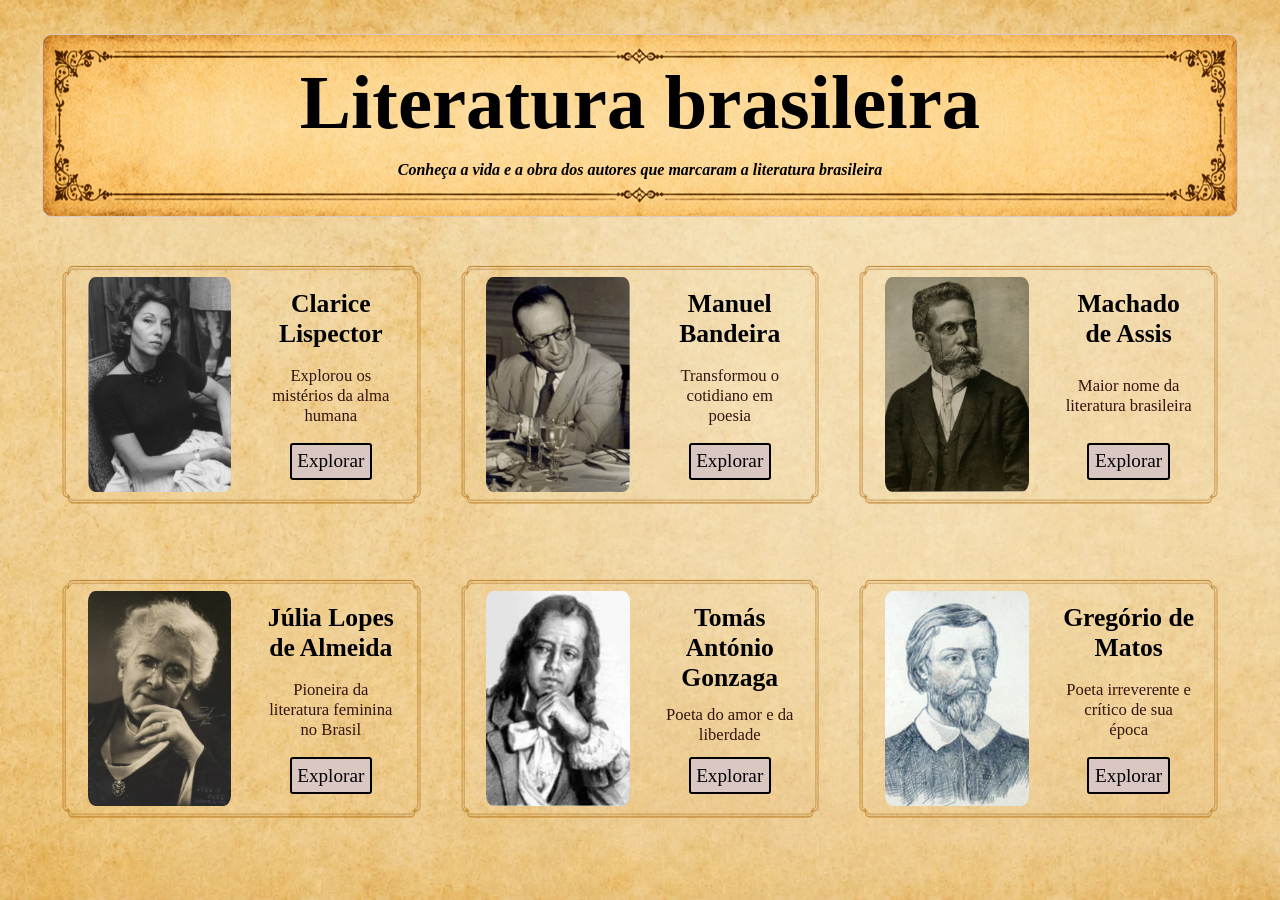
<file: index.html>
<!DOCTYPE html>
<html lang="pt-br">
<head>
    <meta charset="UTF-8">
    <meta name="viewport" content="width=device-width, initial-scale=1.0">
    <meta name="description" content="Biografia de autores brasileiros">
    <link rel="icon" href="imagens/geral/favicon.png" type="image/png">
    <link rel="stylesheet" href="css/estilos.css">
    <link rel="stylesheet" href="css/pagina-principal.css">
    <title>Literatura brasileira</title>
</head>
<body>
    <div id="container">
        <header>
            <h1>Literatura brasileira</h1>
            <h2>Conheça a vida e a obra dos autores que marcaram a literatura brasileira</h2>
        </header>
        <main>
            <a href="autores-html/clarice.html">
                <section class="card-grid">
                    <img src="imagens/autores/clarice/clarice-index.webp" alt="Imagem de Clarice Lispector">
                    <aside>
                        <h3 class="nome-autor">Clarice Lispector</h3>
                        <p class="descricao">Explorou os mistérios da alma humana</p>
                        <p class="explorar">Explorar</p>
                    </aside>
                </section>
            </a>

            <a href="autores-html/manuel.html">
                <section class="card-grid">
                    <img src="imagens/autores/manuel/manuel-index.webp" alt="Imagem de Manuel Bandeira">
                    <aside>
                        <h3 class="nome-autor">Manuel Bandeira</h3>
                        <p class="descricao">Transformou o cotidiano em poesia</p>
                        <p class="explorar">Explorar</p>
                    </aside>
                </section>
            </a>

            <a href="autores-html/machado.html">
                <section class="card-grid">
                    <img src="imagens/autores/machado/machado-index.webp" alt="Imagem de Machado de Assis">
                    <aside>
                        <h3 class="nome-autor">Machado de Assis</h3>
                        <p class="descricao">Maior nome da literatura brasileira</p>
                        <p class="explorar">Explorar</p>
                    </aside>
                </section>
            </a>

            <a href="autores-html/julia.html">
                <section class="card-grid">
                    <img src="imagens/autores/julia/julia-index.webp" alt="Imagem de Júlia Lopes de Almeida">
                    <aside>
                        <h3 class="nome-autor">Júlia Lopes de Almeida</h3>
                        <p class="descricao">Pioneira da literatura feminina no Brasil</p>
                        <p class="explorar">Explorar</p>
                    </aside>
                </section>
            </a>
            
            <a href="autores-html/tomas.html">
                <section class="card-grid">
                    <img src="imagens/autores/tomas/tomas-index.webp" alt="Imagem de Tomás António Gonzaga">
                    <aside>
                        <h3 class="nome-autor">Tomás António Gonzaga</h3>
                        <p class="descricao">Poeta do amor e da liberdade</p>
                        <p class="explorar">Explorar</p>
                    </aside>
                </section>
            </a>
            
            <a href="autores-html/gregorio.html">
                <section class="card-grid">
                    <img src="imagens/autores/gregorio/gregorio-index.webp" alt="Imagem de Gregório de Matos">
                    <aside>
                        <h3 class="nome-autor">Gregório de Matos</h3>
                        <p class="descricao">Poeta irreverente e crítico de sua época</p>
                        <p class="explorar">Explorar</p>
                    </aside>
                </section>
            </a>
        </main>
    </div>
</body>
</html>
</file>
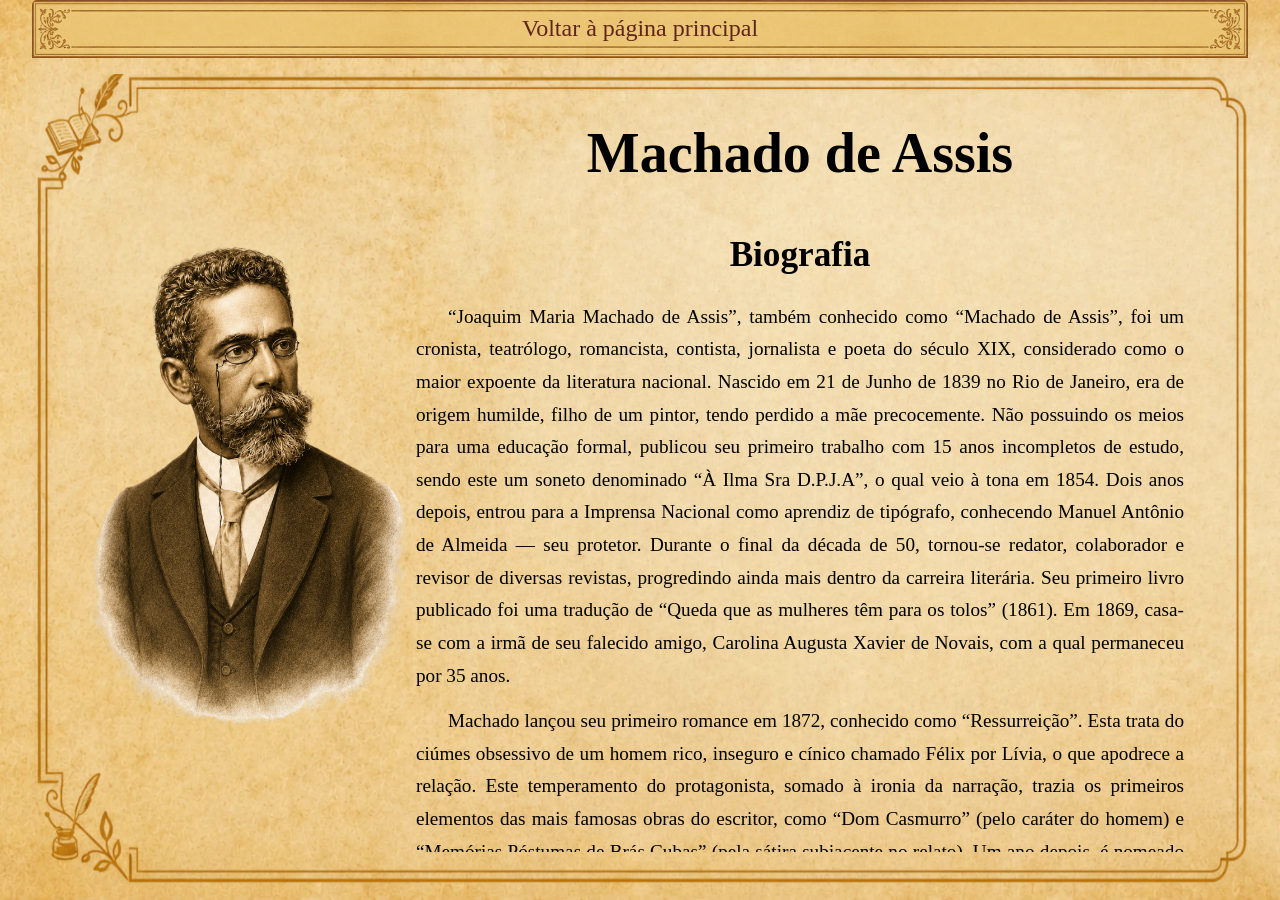
<file: machado.html>
<!DOCTYPE html>
<html lang="pt-br">
<head>
    <meta charset="UTF-8">
    <meta name="viewport" content="width=device-width, initial-scale=1.0">
    <meta name="description" content="Biografia e obras de Machado de Assis">
    <link rel="icon" href="./imagens/geral/favicon.png" type="image/png">
    <link rel="stylesheet" href="css/estilos.css">
    <link rel="stylesheet" href="css/autores.css">
    <title>Machado de Assis</title>
</head>
<body>
    <div id="container">
        
        <a href="index.html">
        <header>
            Voltar à página principal
        </header>
        </a>
        
        <main>
            <aside>
                <img src="imagens/autores/machado/machado.webp" alt="Imagem do escritor Machado de Assis.">
            </aside>
            <section>
                <h1>Machado de Assis</h1>

                <h2>Biografia</h2>

                <p>“Joaquim Maria Machado de Assis”, também conhecido como “Machado de Assis”, foi um cronista, teatrólogo, romancista, contista, jornalista e poeta do século XIX, considerado como o maior expoente da literatura nacional. Nascido em 21 de Junho de 1839 no Rio de Janeiro, era de origem humilde, filho de um pintor, tendo perdido a mãe precocemente. Não possuindo os meios para uma educação formal, publicou seu primeiro trabalho com 15 anos incompletos de estudo, sendo este um soneto denominado “À Ilma Sra D.P.J.A”, o qual veio à tona em 1854. Dois anos depois, entrou para a Imprensa Nacional como aprendiz de tipógrafo, conhecendo Manuel Antônio de Almeida — seu protetor. Durante o final da década de 50, tornou-se redator, colaborador e revisor de diversas revistas, progredindo ainda mais dentro da carreira literária. Seu primeiro livro publicado foi uma tradução de “Queda que as mulheres têm para os tolos” (1861). Em 1869, casa-se com a irmã de seu falecido amigo, Carolina Augusta Xavier de Novais, com a qual permaneceu por 35 anos.</p>

                <p>Machado lançou seu primeiro romance em 1872, conhecido como “Ressurreição”. Esta trata do ciúmes obsessivo de um homem rico, inseguro e cínico chamado Félix por Lívia, o que apodrece a relação. Este temperamento do protagonista, somado à ironia da narração, trazia os primeiros elementos das mais famosas obras do escritor, como “Dom Casmurro” (pelo caráter do homem) e “Memórias Póstumas de Brás Cubas” (pela sátira subjacente no relato). Um ano depois, é nomeado primeiro oficial da Secretaria de Estado do Ministério da Agricultura, Comércio e Obras Públicas. A carreira de burocrata lhe serviu de principal sustento por toda a vida. Aumentou a participação em jornais e revistas, lançando o inovador romance “Memórias Póstumas de Brás Cubas”, o qual funcionava como uma nova direção ao seu trabalho.</p>
                
                <figure class="duas-imagens">
                    <a href="https://www.amazon.com.br/Ressurrei%C3%A7%C3%A3o-Machado-Assis/dp/6555523042" target="_blank"><img class="capa-de-livro" loading="lazy" src="imagens/autores/machado/ressureicao.webp" alt="Capa do livro 'Ressurreição'"></a>
                    <a href="https://www.amazon.com.br/Mem%C3%B3rias-p%C3%B3stumas-Cubas-Machado-Assis/dp/8594318618" target="_blank"><img class="capa-de-livro" loading="lazy" src="imagens/autores/machado/memorias-postumas.webp" alt="Capa do livro 'Memórias Póstumas de Brás Cubas'"></a>
                    <figcaption>Capas dos livros de Machado de Assis "Ressurreição" e "Memórias Póstumas de Brás Cubas", respectivamente.</figcaption>
                </figure>

                <p>Do grupo de intelectuais participantes da “Revista Brasileira”, nasceu a ideia da Academia Brasileira de Letras, com Machado como seu presidente.</p>

                <p>A obra machadiana abrange todos os gêneros literários, não podendo, portanto, ser definida em nenhuma escola literária. Assim, Machado é um dos mais expressivos escritores da língua portuguesa e o maior, dentro de nosso país.</p>

                <h2>Obras</h2>

                <h3>Principais romances:</h3>

                <h3>Fase Romântica</h3>

                <p>— Ressurreição: Primeiro romance do autor, centra-se na relação entre Félix e Lívia, retratando os perigos da possessividade e materializando os seguintes versos de Shakespeare: “Our doubts are traitors/And make us lose the good we oft might win/By fearing to attempt” (“Nossas dúvidas são traidoras/E nos fazem perder o que, com frequência, poderíamos ganhar/Por simples medo de arriscar”).</p>

                <p>— A Mão e a Luva: Trata principalmente da dissolução do ideal romântico de amor, pondo-o sob uma perspectiva material de luta entre interesses pragmáticos. Na história, Guiomar— a protagonista— está no epicentro do conflito de três pretendentes: Jorge, um preguiçoso; Luís Alves, um calculista frio e Estevão, objeto notável da sátira machadiana. Por trazer aquele jogo de vontades característico do realismo, a obra pode ser considerada como uma precursora de Memórias Póstumas de Brás Cubas.</p>

                <h3>Fase Realista</h3>

                <p>— Memórias Póstumas de Brás Cubas: Considerado o epítome da obra de Machado, inicia o estágio do realismo literário em nosso país. É narrado em primeira pessoa por Brás Cubas após sua morte, trazendo a “luta por conservação” dos vivos sob uma lente irônica. Embora muitos caracterizem a perspectiva do romance como niilista (ou seja, como descrente de qualquer valor moral ou sentido na existência humana), o autor tenta somar esta visão europeia a uma maneira tipicamente nacional e cômica de narração, naquilo que Vitor Cei, em seu livro “A Voluptuosidade do Nada: Niilismo e Galhofa em Machado de Assis”, chamou de “niilismo galhofeiro”— uma posição pessimista, à la Schopenhauer, contada de forma engraçada.</p>

                <p>— Dom Casmurro: Narrado por Bentinho, é o retrato de um belíssimo mecanismo de construção de sentido. O protagonista amargurado, com domínio da língua e formação em Direito, tenta nos convencer (e se assegurar) de que Capitu, sua amada, o teria traído. O livro simboliza o valor das aparências numa sociedade em que a verdade perde seu sentido, importando apenas aquilo que parece factual. Assim, é impossível saber se Capitu de fato foi infiel ou se tudo isto é uma expressão das inseguranças de Bentinho.</p>
                
                <figure class="uma-imagem">
                    <a href="https://www.amazon.com.br/Dom-Casmurro-Machado-Assis/dp/859431860X" target="_blank"><img class="capa-de-livro" loading="lazy" src="imagens/autores/machado/dom-casmurro.webp" alt="Capa do livro 'Dom Casmurro'"></a>
                    <figcaption>Capa do livro "Dom Casmurro" de Machado de Assis.</figcaption>
                </figure>
                
                <h3>Principais Contos:</h3>

                <p>— A Teoria do Medalhão: É apresentado um diálogo entre pai e filho, no qual o pai diz que, para que sua prole possa alcançar o sucesso social e econômico, tem de tornar-se alguém sem profundidade e reflexões próprias. Desta maneira, são necessários o acompanhamento constante de outras pessoas e a decoração de frases prontas, num simulacro irônico de um mundo raso no qual, para sobreviver, só restaria a adaptação e a consequente morte da essência humana.</p>

                <p>— O Espelho: Um homem chamado Jacobina propõe uma teoria, de acordo com a qual a alma humana seria composta por duas partes: uma “exterior”, voltada para a sociedade, e uma “interior”, constituída em torno de si própria. A personalidade seria uma soma entre os fluxos e refluxos destas partes. Deste modo, ao perder grande parte de sua substância “humana” pela cortesia e bons tratos da elite à qual alcançou, tornou-se grandemente dependente da divisão “externa” de seu próprio espírito, tendo de vestir uma farda durante a crise de solidão para que ela mesma pudesse se reconhecer diante de um espelho. A crítica abrange o materialismo à época e seu vazio, temas recorrentes da obra de Machado.</p>

                <h2>Textos escolhidos</h2>

                <p>— Viver somente, não te peço mais nada. Quem me pôs no coração este amor da vida, senão tu? e, se eu amo a vida, por que te hás de golpear a ti mesma, matando-me?</p>

                <p>— Porque já não preciso de ti. Não importa ao tempo o minuto que passa, mas o minuto que vem. O minuto que vem é forte, jucundo, supõe trazer em si a eternidade, e traz a morte, e perece como o outro, mas o tempo subsiste. Egoísmo, dizes tu? Sim, egoísmo, não tenho outra lei. Egoísmo, conservação. A onça mata o novilho porque o raciocínio da onça é que ela deve viver, e se o novilho é tenro tanto melhor: eis o estatuto universal. Sobe e olha.</p>

                <p>— Machado de Assis, Memórias Póstumas de Brás Cubas.</p>

                <h2>Referências bibliográficas</h2>

                <p>----- Colocar as fontes -----</p>
            </section>
        </main>
    </div>
</body>
</html>
</file>
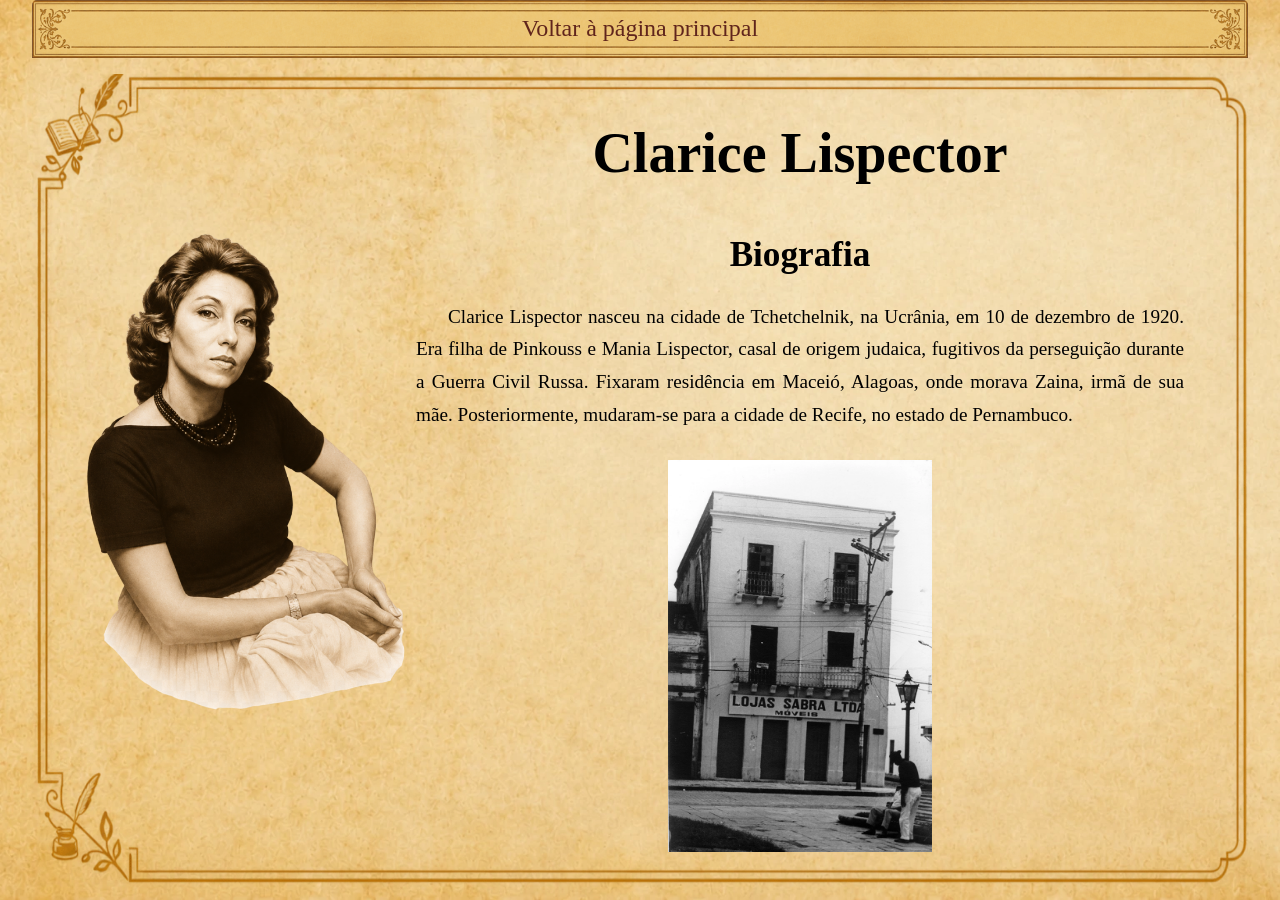
<file: autores-html/clarice.html>
<!DOCTYPE html>
<html lang="pt-br">
<head>
    <meta charset="UTF-8">
    <meta name="viewport" content="width=device-width, initial-scale=1.0">
    <meta name="description" content="Biografia e obras de Clarice Lispector">
    <link rel="icon" href="../imagens/geral/favicon.png" type="image/png">
    <link rel="stylesheet" href="../css/estilos.css">
    <link rel="stylesheet" href="../css/autores.css">
    <title>Clarice Lispector</title>
</head>
<body>
    <div id="container">
        
        <a href="../index.html">
            <header>
                Voltar à página principal
            </header>
        </a>
        
        <main>
            <aside>
                <img src="../imagens/autores/clarice/clarice.webp" alt="Imagem da escritora Clarice Lispector.">
            </aside>
            <section>
                <h1>Clarice Lispector</h1>

                <h2>Biografia</h2>

                <p>Clarice Lispector nasceu na cidade de Tchetchelnik, na Ucrânia, em 10 de dezembro de 1920. Era filha de Pinkouss e Mania Lispector, casal de origem judaica, fugitivos da perseguição durante a Guerra Civil Russa. Fixaram residência em Maceió, Alagoas, onde morava Zaina, irmã de sua mãe. Posteriormente, mudaram-se para a cidade de Recife, no estado de Pernambuco.</p>

                <figure class="uma-imagem">
                    <a href="https://site.claricelispector.ims.com.br/2022/12/08/cronica-de-um-patrimonio-que-precisa-ser-preservado/" target="_blank"><img class="capa-de-livro" loading="lazy" src="../imagens/autores/clarice/casa.webp" alt="Casa onde Clarice Lispector passou sua infância"></a>
                    <figcaption>Casa onde Clarice Lispector passou sua infância.</figcaption>
                </figure>

                <p>Clarice aprendeu a escrever e ler desde muito cedo, adquirindo desde logo o hábito de redigir contos. Estudou na melhor escola pública da cidade, o Ginásio Pernambucano, para além de ter participado de uma escola de idiomas, João Barbalho.</p>

                <p>Com 12 anos, mudou-se para o Rio de Janeiro, na Barra da Tijuca, onde adentrou no Colégio Silva Leite e concluiu o ginasial.</p>

                <p>Em 1941, estudava na Faculdade Nacional de Direito e trabalhou na redação da “Agência Nacional”; depois, migrou para o jornal “A Noite”. Em 1944, concluiu a faculdade, recebendo seu bacharel apenas em 1952.</p>

                <p>Durante o mesmo ano, publicou seu primeiro livro, “Perto do Coração Selvagem”, retratando uma visão aprofundada do mundo adolescente e inaugurando uma nova tendência literária em nosso país. O romance surpreendeu a crítica à época, rompendo a tradicional narrativa composta por começo, meio e fim e fundindo a prosa à poesia.</p>

                <p>Desta maneira, a obra recebeu o Prêmio Graça Aranha e um amplo reconhecimento por parte do público. Em 1944, viajou junto de seu marido diplomata para uma Europa em guerra, atuando como enfermeira num voluntariado no hospital da Força Expedicionária Brasileira.</p>

                <p>Em 1946, de volta ao Brasil, publica “O Lustre”; após uma longa permanência na Suíça, lança “A Cidade Sitiada”; neste mesmo ano, nasce seu primeiro filho, Pedro. Em 1952, decide escrever em forma de contos, reunindo-os em sua obra Alguns Contos.</p>

                <p>Após seis meses na Inglaterra, em 1954, o segundo filho do casal — Paulo — nasce. Seu livro Perto do Coração Selvagem é traduzido para o francês na mesma época.</p>

                <p>Em 1959, separa-se de seu marido e retorna ao Rio de Janeiro, onde emprega-se no “Jornal Correio da Manhã”, responsabilizando-se pela coluna “Correio Feminino”.</p>

                <p>Um ano depois, começa a trabalhar no “Diário da Noite” com a coluna “Só Para Mulheres”. Nesse ínterim, expõe “Laços de Família”, que conquistou o Prêmio Jabuti da Câmara Brasileira do Livro.</p>

                <p>Sua primeira produção infantil foi “O Mistério do Coelhinho Pensante”, o qual recebeu o Prêmio Calunga, da Campanha Nacional da Criança.</p>

                <p>Com uma vida isolada e saúde deteriorada pelo hábito do cigarro, que lhe rendeu diversas cirurgias devido ao fato de Lispector haver dormido com ele em certa ocasião, entra no Conselho Consultivo do Instituto Nacional do Livro e ganha o primeiro prêmio do X Concurso Literário de Brasília por sua bibliografia como um todo. Em 1977, sua última obra ainda em vida é publicada: “A Hora da Estrela”. Clarice faleceu no mesmo ano, vítima de um câncer de ovário.</p>

                <h2>Obras</h2>

                <h3>Principais Romances:</h3>

                <p>— A Paixão Segundo G.H.: Romance misterioso o qual descreve uma crise existencial de uma mulher que ocorre logo após ela se deparar com uma barata, personagem secundária da obra. O fluxo de consciência — uma narração em primeira pessoa e no presente que objetiva emular o pensamento em tempo real — inicia suas reflexões a partir da demissão da empregada de G.H., Janair. Inquieta com seus pensamentos e a incerteza de sua própria identidade, busca refugiar-se na limpeza dos cômodos, sendo o primeiro o quarto da empregada. A protagonista imagina um local sujo, mas surpreende-se com sua limpeza excepcional e uma pintura rupestre que simboliza o desejo de demarcação de uma presença histórica pelas mulheres negras. Desta maneira, as investigações existenciais fundem-se com a crítica social numa das mais importantes produções de Lispector.</p>

                <p>— A Hora da Estrela: Romance narrado por Rodrigo S.M., narrador-personagem, um escritor à espera de seu fim derradeiro. O autor projeta seus sentimentos sobre a protagonista Macabéa, uma jovem ignorante, alienada, pobre, virgem, feia, tímida e solitária a qual é também uma nordestina órfã de pai e de mãe. Criada por uma tia e sofrendo maus-tratos, muda-se para o Rio de Janeiro e arranja um emprego como datilógrafa. Todavia, apenas não é despedida por comiseração de seu patrão, Raimundo. Nesta cidade, divide uma casa com quatro moças, chamadas “as quatro Marias”. Apesar de sua falta de atração estética, possui um breve relacionamento com o nordestino Olímpico de Jesus Moreira Chaves, sendo logo trocada por Glória, mais inteligente e bela.</p>

                <p>Em certo momento, vai à cartomante para conhecer sua sorte na vida, saindo de lá bastante alegre. Ao final, a história é concluída com seu atropelamento por uma Mercedes-Benz e sua “Hora da Estrela”, onde em seu derradeiro momento final alcança uma centelha de grandeza e atenção, sentindo-se uma “estrela”.</p>

                <p>O livro serviu como um espelho para as preocupações de Lispector antes de seu falecimento, tendo sido inclusive adaptado para o cinema em 1985.</p>

                <figure class="uma-imagem">
                    <a href="https://pt.wikipedia.org/wiki/A_Hora_da_Estrela_%28filme%29" target="_blank"><img class="capa-de-livro" loading="lazy" src="../imagens/autores/clarice/hora-da-estrela.webp" alt='Imagem da adaptação cinematográfica de "A Hora da Estrela"'></a>
                    <figcaption>Imagem da adaptação cinematográfica de "A Hora da Estrela".</figcaption>
                </figure>

                <p>— Perto do Coração Selvagem: Seu romance de inauguração. Retrata a história de Joana, uma jovem impulsiva, amoral e peculiarmente reflexiva. Órfã de mãe e de pai, é criada pelos tios, incomodando por seus questionamentos — como “o que acontece depois que se é feliz” — e sua aversão pela bondade. Sua narração transita do presente, enquanto adulta, ao passado, levando àquele novo efeito de quebra no fluxo temporal. A obra é marcada mais por seus pensamentos que pelas ações épicas em si.</p>

                <h2>Textos escolhidos</h2>

                <p>“Tudo no mundo começou com um sim. Uma molécula disse sim a uma molécula e nasceu a vida. Mas antes da pré-história havia a pré-história da pré-história e havia o nunca. E havia o sim. Sempre o sim. Eu não sei de quê, mas sei que o universo fala”.</p>

                <p>— Clarice Lispector, “A Hora da Estrela”.</p>

                <h2>Referências bibliográficas</h2>

                <ul>
                    <li>
                        <a href="https://site.claricelispector.ims.com.br/" target="_blank">
                            <p>Instituto Moreira Salles — Clarice Lispector: Vida</p>
                        </a>
                    </li>

                    <li>
                        <a href="https://ims.com.br/titular-colecao/clarice-lispector/" target="_blank">
                            <p>Instituto Moreira Salles — Acervo Clarice Lispector</p>
                        </a>
                    </li>

                    <li>
                        <a href="https://brasilescola.uol.com.br/biografia/clarice-lispector.htm" target="_blank">
                            <p>Brasil Escola — Clarice Lispector</p>
                        </a>
                    </li>

                    <li>
                        <a href="https://www.todamateria.com.br/vida-e-obra-de-clarice-lispector/" target="_blank">
                            <p>Toda Matéria — Clarice Lispector: vida, obra e frases</p>
                        </a>
                    </li>

                    <li>
                        <a href="https://www.todamateria.com.br/a-hora-da-estrela-de-clarice-lispector/" target="_blank">
                            <p>Toda Matéria — A Hora da Estrela</p>
                        </a>
                    </li>

                    <li>
                        <a href="https://brasilescola.uol.com.br/literatura/clarice-lispector.htm" target="_blank">
                            <p>Brasil Escola — A Hora da Estrela</p>
                        </a>
                    </li>

                    <li>
                        <a href="https://enciclopedia.itaucultural.org.br/pessoa2856/clarice-lispector" target="_blank">
                            <p>Enciclopédia Itaú Cultural — Clarice Lispector</p>
                        </a>
                    </li>
                </ul>
            </section>
        </main>
    </div>
</body>
</html>
</file>
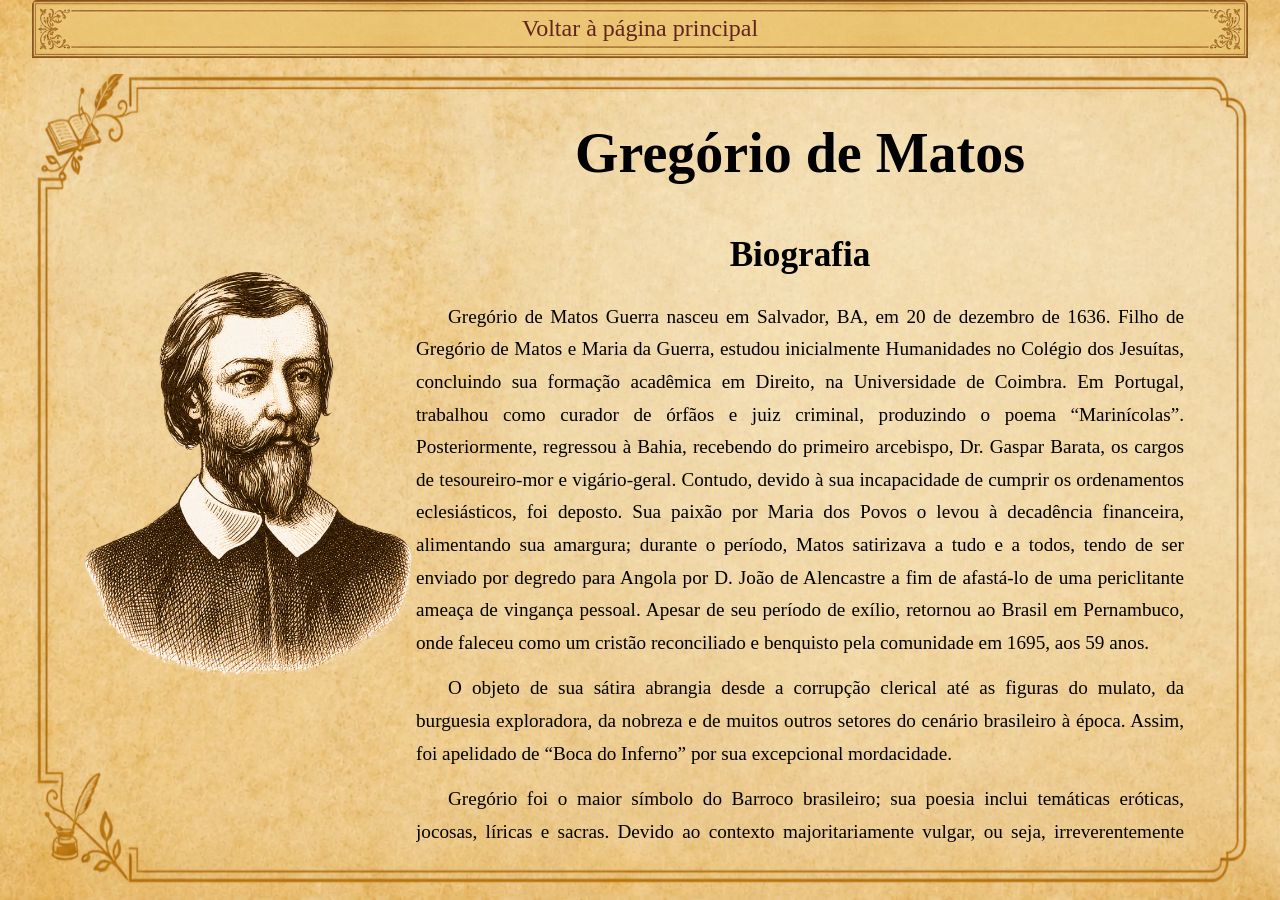
<file: autores-html/gregorio.html>
<!DOCTYPE html>
<html lang="pt-br">
<head>
    <meta charset="UTF-8">
    <meta name="viewport" content="width=device-width, initial-scale=1.0">
    <meta name="description" content="Biografia e obras de Gregório de Matos">
    <link rel="icon" href="../imagens/geral/favicon.png" type="image/png">
    <link rel="stylesheet" href="../css/estilos.css">
    <link rel="stylesheet" href="../css/autores.css">
    <title>Gregório de Matos</title>
</head>
<body>
    <div id="container">
        
        <a href="../index.html">
            <header>
                Voltar à página principal
            </header>
        </a>
        
        <main>
            <aside>
                <img src="../imagens/autores/gregorio/gregorio.webp" alt="Imagem do escritor Gregório de Matos.">
            </aside>
            <section>
                <h1>Gregório de Matos</h1>

                <h2>Biografia</h2>

                <p>Gregório de Matos Guerra nasceu em Salvador, BA, em 20 de dezembro de 1636. Filho de Gregório de Matos e Maria da Guerra, estudou inicialmente Humanidades no Colégio dos Jesuítas, concluindo sua formação acadêmica em Direito, na Universidade de Coimbra. Em Portugal, trabalhou como curador de órfãos e juiz criminal, produzindo o poema “Marinícolas”. Posteriormente, regressou à Bahia, recebendo do primeiro arcebispo, Dr. Gaspar Barata, os cargos de tesoureiro-mor e vigário-geral. Contudo, devido à sua incapacidade de cumprir os ordenamentos eclesiásticos, foi deposto. Sua paixão por Maria dos Povos o levou à decadência financeira, alimentando sua amargura; durante o período, Matos satirizava a tudo e a todos, tendo de ser enviado por degredo para Angola por D. João de Alencastre a fim de afastá-lo de uma periclitante ameaça de vingança pessoal. Apesar de seu período de exílio, retornou ao Brasil em Pernambuco, onde faleceu como um cristão reconciliado e benquisto pela comunidade em 1695, aos 59 anos.</p>

                <p>O objeto de sua sátira abrangia desde a corrupção clerical até as figuras do mulato, da burguesia exploradora, da nobreza e de muitos outros setores do cenário brasileiro à época. Assim, foi apelidado de “Boca do Inferno” por sua excepcional mordacidade.</p>

                <p>Gregório foi o maior símbolo do Barroco brasileiro; sua poesia inclui temáticas eróticas, jocosas, líricas e sacras. Devido ao contexto majoritariamente vulgar, ou seja, irreverentemente crítico ou mesmo pornográfico, de sua produção, sua divulgação ocorria de mão em mão, sendo feitas algumas edições especiais e cópias de admiradores. Desta maneira, é possível que nem todos os escritos a ele atribuídos sejam totalmente de sua autoria.</p>

                <p>Sua obra está organizada em cerca de 700 poemas. Seus textos mais famosos são os sonetos isolados, todavia, havia também romances, isto é, poemas narrativos longos com versos de sete sílabas, ou poemas em silvas e décimas para a satirização de diversos atributos da sociedade.</p>

                <h2>Obras</h2>

                <h3>Principais Poemas:</h3>

                <p>— “A cada canto um grande conselheiro”: Sua sátira mais famosa; aqui, descreve e critica o estado da Bahia, a falsidade intelectual, a inflação e o caos ético que imperavam sobre a cidade.</p>

                <p>— “Neste mundo é mais rico o que mais rapa”: Um poema fundamentado em rimas com “apa”, “epa” e “ipa”, o qual ilustra a inversão de valores presente na colônia, expondo o trajeto da vilania, do roubo e da malandragem como o único caminho possível para o sucesso.</p>

                <p>— “A Cristo, nosso Senhor, com atos de arrependido e suspiros de amor”, ou, simplesmente, “Buscando a Cristo”: Um dos sonetos mais bem constituídos de toda a Língua Portuguesa. Nele, tece uma lógica brilhante ao pedir perdão a Deus afirmando que, quanto mais profundo seu pecado, mais gloriosa será a misericórdia do Senhor ao salvá-lo.</p>

                <p>— “A Maria Santíssima”: Trata da pureza da Virgem Maria diante do pecado original que perturba o restante da humanidade.</p>

                <p>— “A Inconstância dos Bens do Mundo”: Poema filosófico acerca da efemeridade do tempo e da necessidade de aproveitar o momento presente, isto é, do carpe diem. Trata a felicidade como um mero fluxo passageiro, rapidamente suplantado pela melancolia.</p>

                <p>— “À Senhora D. Ângela”: Realiza um jogo de palavras entre “Ângela” e “Anjo”, fornecendo um contraste — tipicamente barroco — entre seu rosto celestial e os desejos carnais que traz à tona.</p>

                <p>— “Efeitos Contrários do Amor”: Explora a contradição e o tormento advindo do amor, demonstrando o prazer e a dor infinitos que dele advêm.</p>

                <h2>Textos escolhidos</h2>

                <p class="poema">“Nasce o Sol, e não dura mais que um dia,<br>
                Depois da luz se segue a noite escura,<br>
                Em tristes sombras morre a formosura,<br>
                Em contínuas tristezas a alegria”.</p>

                <p>— Gregório de Matos, “A Inconstância dos Bens do Mundo”.</p>

                <h2>Referências bibliográficas</h2>

                <ul>
                    <li>
                        <a href="https://www.academia.org.br/academicos/gregorio-de-matos/biografia" target="_blank">
                            <p>Academia Brasileira de Letras (ABL) — Gregório de Matos</p>
                        </a>
                    </li>

                    <li>
                        <a href="https://brasilescola.uol.com.br/literatura/gregorio-matos-guerra.htm" target="_blank">
                            <p>Brasil Escola — Gregório de Matos</p>
                        </a>
                    </li>

                    <li>
                        <a href="https://www.todamateria.com.br/gregorio-de-matos/" target="_blank">
                            <p>Toda Matéria — Gregório de Matos</p>
                        </a>
                    </li>

                    <li>
                        <a href="https://enciclopedia.itaucultural.org.br/pessoas/772-gregorio-de-matos" target="_blank">
                            <p>Enciclopédia Itaú Cultural — Gregório de Matos</p>
                        </a>
                    </li>

                    <li>
                        <a href="https://www.academia.org.br/academicos/gregorio-de-matos/textos-escolhidos" target="_blank">
                            <p>Academia Brasileira de Letras (ABL) — Textos escolhidos</p>
                        </a>
                    </li>

                    <li>
                        <a href="https://www.cespe.unb.br/interacao/poemas_selecionados_%20gregorio_de_matos.pdf" target="_blank">
                            <p>CESPE/UnB — Poemas selecionados de Gregório de Matos</p>
                        </a>
                    </li>

                    <li>
                        <a href="https://nova-acropole.org.br/novo/blog/a-inconstancia-dos-bens-do-mundo-gregorio-de-matos/" target="_blank">
                            <p>Nova Acrópole — A Inconstância dos Bens do Mundo</p>
                        </a>
                    </li>
                </ul>
            </section>
        </main>
    </div>
</body>
</html>
</file>
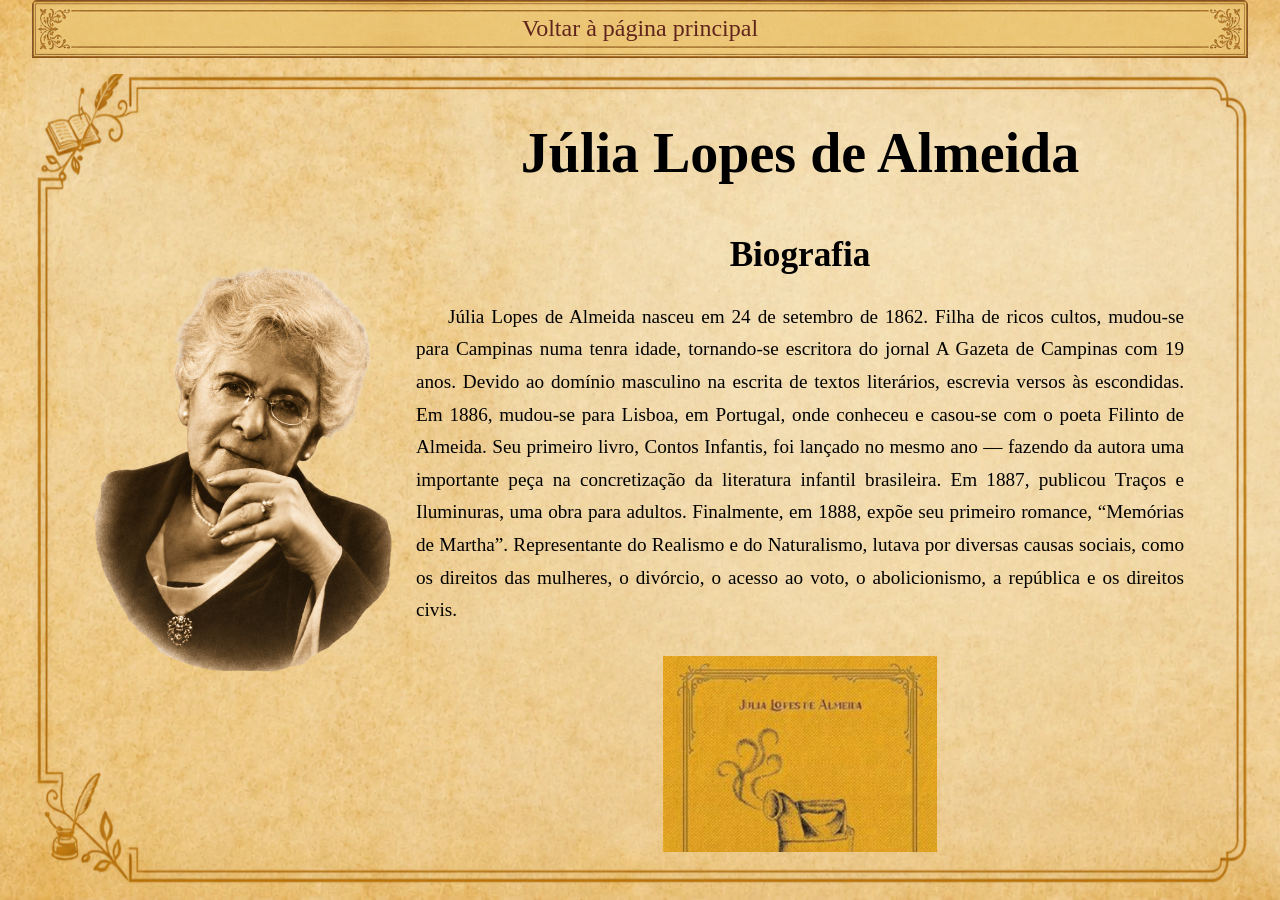
<file: autores-html/julia.html>
<!DOCTYPE html>
<html lang="pt-br">
<head>
    <meta charset="UTF-8">
    <meta name="viewport" content="width=device-width, initial-scale=1.0">
    <meta name="description" content="Biografia e obras de Júlia Lopes de Almeida">
    <link rel="icon" href="../imagens/geral/favicon.png" type="image/png">
    <link rel="stylesheet" href="../css/estilos.css">
    <link rel="stylesheet" href="../css/autores.css">
    <title>Júlia Lopes de Almeida</title>
</head>
<body>
    <div id="container">
        
        <a href="../index.html">
            <header>
                Voltar à página principal
            </header>
        </a>
        
        <main>
            <aside>
                <img src="../imagens/autores/julia/julia.webp" alt="Imagem da escritora Júlia Lopes de Almeida.">
            </aside>
            <section>
                <h1>Júlia Lopes de Almeida</h1>

                <h2>Biografia</h2>

                <p>Júlia Lopes de Almeida nasceu em 24 de setembro de 1862. Filha de ricos cultos, mudou-se para Campinas numa tenra idade, tornando-se escritora do jornal A Gazeta de Campinas com 19 anos. Devido ao domínio masculino na escrita de textos literários, escrevia versos às escondidas. Em 1886, mudou-se para Lisboa, em Portugal, onde conheceu e casou-se com o poeta Filinto de Almeida. Seu primeiro livro, Contos Infantis, foi lançado no mesmo ano — fazendo da autora uma importante peça na concretização da literatura infantil brasileira. Em 1887, publicou Traços e Iluminuras, uma obra para adultos. Finalmente, em 1888, expõe seu primeiro romance, “Memórias de Martha”. Representante do Realismo e do Naturalismo, lutava por diversas causas sociais, como os direitos das mulheres, o divórcio, o acesso ao voto, o abolicionismo, a república e os direitos civis.</p>

                <figure class="uma-imagem">
                    <a href="https://www.amazon.com.br/Mem%C3%B3rias-Martha-Julia-Lopes-Almeida/dp/6599318517" target="_blank"><img class="capa-de-livro" loading="lazy" src="../imagens/autores/julia/martha.webp" alt='Capa do livro "Memórias de Martha"'></a>
                    <figcaption>Capa do livro "Memórias de Martha" de Júlia Lopes de Almeida.</figcaption>
                </figure>

                <p>Apesar de seu caráter indispensável para a criação da Academia Brasileira de Letras (ABL), seu nome foi excluído da lista de integrantes por ser mulher, expressando a misoginia do período. Desta maneira, seu marido ocupou sua cadeira. Em 1906, publicou o livro “Damas e Donzelas”, onde as mulheres ocupavam o papel de protagonistas das próprias histórias. Dois anos depois da saída de seu último romance, A Casa Verde, Júlia faleceu no Rio de Janeiro, sendo a causa da morte a malária.</p>

                <p>A escritora foi esquecida durante um longo período por grande parte dos críticos literários, sendo reconhecida novamente apenas após 1980, por meio de seu livro mais notável, “A Falência”, ilustrando a decadência da elite à época.</p>

                <h2>Obras</h2>

                <h3>O principal de sua literatura infantil:</h3>

                <p>— Contos Infantis: Sua obra mais marcante no gênero infanto-juvenil, centra-se num conjunto de contos curtos — 31 em verso, 27 em prosa — os quais visam a propagar ideais morais e religiosos simples por meio de uma narrativa explícita de fatos, tratando de emoções e eventos que vão da fúria ao cuidado com animais. O ponto de vista da narração alterna entre a 3º pessoa, da perspectiva adulta e professoral, e a 1º pessoa, da própria visão da criança ou de um antropomorfo, mas sempre como expressões de um discurso maduro. Apesar da presença de animais, a estrutura literária tem como base comportamentos viciosos, caso em que ocorre a punição destes, e ações virtuosas, onde o hábito é elogiado e serve como exemplo. Assim, o comportamento infantil é visto como moldável, necessitando de instruções para produzir indivíduos inteligentes, amorosos, obedientes, clementes. Até mesmo o padrão linguístico, culto, objetiva reproduzir a linguagem esperada e valorizada durante o período.</p>

                <p>Ao final, todas as seções do livro contêm perguntas temáticas que se ligam ao tema proposto e às áreas acadêmicas do ambiente escolar, como o civismo ou a História, sendo pioneiro para o estabelecimento da cultura infanto-juvenil nacional.</p>

                <h3>Principais Romances:</h3>

                <p>— Memórias de Martha: Descreve a vida de uma jovem desde sua infância até a idade adulta, sendo narrada pela própria Martha, já madura. A história parte de condições sociais e naturais limitadas, as quais determinam o futuro da personagem, demonstrando o pessimismo bastante típico do gênero; o cortiço é um lugar cruel que condiciona seu futuro. Assim, embora consiga ascender social e economicamente falando, a morte de sua mãe e um casamento realizado com segundas intenções demarcam os limites de sua ambição, demonstrando não uma inventividade ilimitada do sujeito, mas sua adaptação ao ambiente.</p>

                <p>Em suma, é bastante semelhante ao Bildüngsroman, isto é, romance de formação europeu, fornecendo-nos uma história de desenvolvimento do caráter e valores de uma mulher autônoma, capaz de criar-se como uma obra de arte.</p>

                <p>— A Falência: Seu romance mais famoso, foi esquecido logo após um período de intenso sucesso em seu lançamento. Retrata questões sociais e econômicas do período, destacando-se neste quesito sobre seus outros livros. A história centra-se sobre a família de Francisco Teodoro, um comerciante português o qual viajou ao Brasil e fez fortuna a partir do comércio de café. Empregados e amigos dos familiares também possuem importante papel no estabelecimento da narrativa.</p>

                <p>A perspectiva de mundo da autora coloca a elite como alienada e indiferente à situação do povo, representando-a sob a figura de Gervásio, oposto em suas atitudes a Francisco por sua criação na alta casta.</p>

                <p>Além disso, a crítica à misoginia daquele mundo reflete-se ostensivamente sob as reações a um feminicídio, originado por um caso de traição entre Catarina e o Capitão Rino. Enquanto o filho do casal é capaz de exilar-se daquele mundo em razão de sua autonomia, a filha tem de sobreviver na mesma casa que seu pai com sua segunda esposa, perpetuando um ciclo de violência doméstica.</p>

                <p>Por fim, é imperioso considerar A Falência como mais um exemplo do trato inovador da escritora dado à mulher. Estas, independentemente do domínio masculino, mostram-se interessantes, complexas e capazes de inventividade, força e liberdade, desafiando os preconceitos de seu século.</p>

                <figure class="uma-imagem">
                    <a href="https://www.amazon.com.br/fal%C3%AAncia-Julia-Lopes-Almeida/dp/6551380026" target="_blank"><img class="capa-de-livro" loading="lazy" src="../imagens/autores/julia/falencia.webp" alt='Capa do livro "A Falência"'></a>
                    <figcaption>Capa do livro "A Falência" de Júlia Lopes de Almeida.</figcaption>
                </figure>

                <h2>Textos escolhidos</h2>

                <p>“Nos tempos antigos, a mulher era calma, submissa, pacífica e retraída; mas seria tudo isso por ter mais bom senso, mais felicidade e menos ambição? Não me parece. O motivo devia ser outro; o motivo devia de estar na atmosfera que a envolvia e em que não existia nenhum elemento agitador. Não somos nós que mudamos os dias, são os dias que nos mudam a nós. Tudo se transforma, tudo acaba, tudo recomeça, criado pelo mesmo princípio, destinado para o mesmo fim. Nascemos, morremos e no intervalo de uma outra ação, vivemos a vida que nosso tempo nos impõe. O que ele impõe hodiernamente à mulher é o desprendimento dos preconceitos, a luta, sempre dolorosa, pela existência, o assalto às culminâncias em que os homens dominam e de onde a repelem. Mas, seja qual for a guerra que lhe façam, o feminismo vencerá, porque não nasceu da vaidade, mas da necessidade que obriga a triunfar.”</p>

                <p>— Júlia Lopes de Almeida, “Livro das Donas e Donzelas”.</p>

                <h2>Referências bibliográficas</h2>

                <ul>
                    <li>
                        <a href="https://enciclopedia.itaucultural.org.br/pessoas/30928-julia-lopes-de-almeida" target="_blank">
                            <p>Enciclopédia Itaú Cultural</p>
                        </a>
                    </li>

                    <li>
                        <a href="https://brasilianafotografica.bn.gov.br/?p=35687" target="_blank">
                            <p>Brasiliana Fotográfica — Biblioteca Nacional</p>
                        </a>
                    </li>

                    <li>
                        <a href="https://jornal.usp.br/ciencias/ciencias-humanas/escritora-mais-publicada-da-primeira-republica-foi-vetada-na-abl/" target="_blank">
                            <p>Jornal da USP — Escritora mais publicada da Primeira República foi vetada na ABL</p>
                        </a>
                    </li>

                    <li>
                        <a href="https://www.academia.org.br/noticias/abl-na-midia-publish-news-memorias-de-marta-o-primeiro-romance-de-julia-lopes-de-almeida" target="_blank">
                            <p>Academia Brasileira de Letras (ABL) — Memórias de Marta</p>
                        </a>
                    </li>

                    <li>
                        <a href="https://literaturabrasileira.ufsc.br/documentos/?id=131297" target="_blank">
                            <p>Literatura Brasileira UFSC — Contos Infantis em verso e prosa</p>
                        </a>
                    </li>

                    <li>
                        <a href="https://brasilescola.uol.com.br/literatura/julia-lopes-de-almeida.htm">
                            <p>Brasil Escola - Júlia Lopes de Almeida</p>
                        </a>
                    </li>

                    <li>
                        <a href="https://digital.bbm.usp.br/handle/bbm/2440" target="_blank">
                            <p>Biblioteca Brasiliana Guita e José Mindlin — A Fallencia</p>
                        </a>
                    </li>

                    <li>
                        <a href="https://literaturabrasileira.ufsc.br/documentos/?action=download&id=94474" target="_blank">
                            <p>Literatura Brasileira UFSC — Livro das Donas e Donzelas</p>
                        </a>
                    </li>
                </ul>
            </section>
        </main>
    </div>
</body>
</html>
</file>
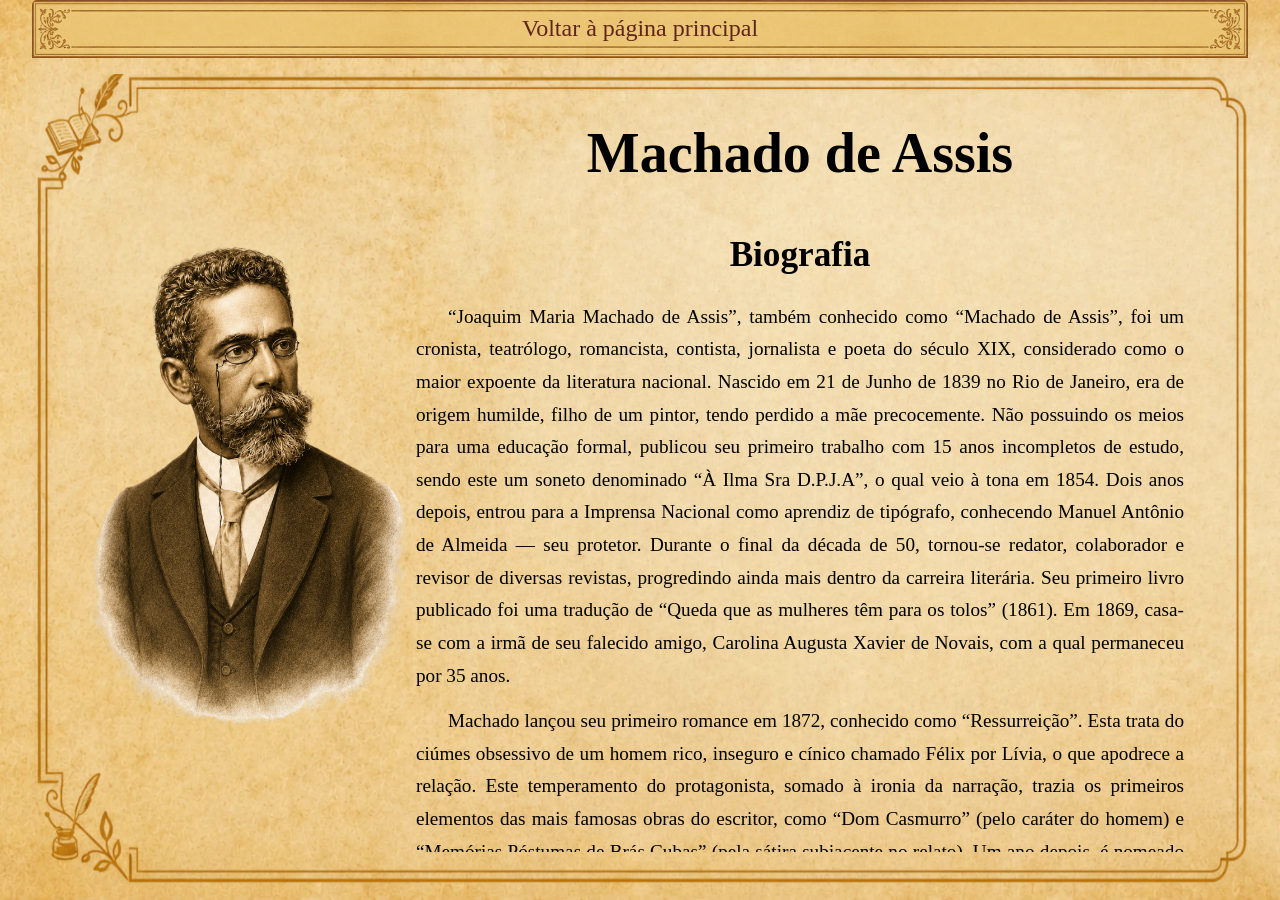
<file: autores-html/machado.html>
<!DOCTYPE html>
<html lang="pt-br">
<head>
    <meta charset="UTF-8">
    <meta name="viewport" content="width=device-width, initial-scale=1.0">
    <meta name="description" content="Biografia e obras de Machado de Assis">
    <link rel="icon" href="../imagens/geral/favicon.png" type="image/png">
    <link rel="stylesheet" href="../css/estilos.css">
    <link rel="stylesheet" href="../css/autores.css">
    <title>Machado de Assis</title>
</head>
<body>
    <div id="container">
        
        <a href="../index.html">
            <header>
                Voltar à página principal
            </header>
        </a>
        
        <main>
            <aside>
                <img src="../imagens/autores/machado/machado.webp" alt="Imagem do escritor Machado de Assis.">
            </aside>
            <section>
                <h1>Machado de Assis</h1>

                <h2>Biografia</h2>

                <p>“Joaquim Maria Machado de Assis”, também conhecido como “Machado de Assis”, foi um cronista, teatrólogo, romancista, contista, jornalista e poeta do século XIX, considerado como o maior expoente da literatura nacional. Nascido em 21 de Junho de 1839 no Rio de Janeiro, era de origem humilde, filho de um pintor, tendo perdido a mãe precocemente. Não possuindo os meios para uma educação formal, publicou seu primeiro trabalho com 15 anos incompletos de estudo, sendo este um soneto denominado “À Ilma Sra D.P.J.A”, o qual veio à tona em 1854. Dois anos depois, entrou para a Imprensa Nacional como aprendiz de tipógrafo, conhecendo Manuel Antônio de Almeida — seu protetor. Durante o final da década de 50, tornou-se redator, colaborador e revisor de diversas revistas, progredindo ainda mais dentro da carreira literária. Seu primeiro livro publicado foi uma tradução de “Queda que as mulheres têm para os tolos” (1861). Em 1869, casa-se com a irmã de seu falecido amigo, Carolina Augusta Xavier de Novais, com a qual permaneceu por 35 anos.</p>

                <p>Machado lançou seu primeiro romance em 1872, conhecido como “Ressurreição”. Esta trata do ciúmes obsessivo de um homem rico, inseguro e cínico chamado Félix por Lívia, o que apodrece a relação. Este temperamento do protagonista, somado à ironia da narração, trazia os primeiros elementos das mais famosas obras do escritor, como “Dom Casmurro” (pelo caráter do homem) e “Memórias Póstumas de Brás Cubas” (pela sátira subjacente no relato). Um ano depois, é nomeado primeiro oficial da Secretaria de Estado do Ministério da Agricultura, Comércio e Obras Públicas. A carreira de burocrata lhe serviu de principal sustento por toda a vida. Aumentou a participação em jornais e revistas, lançando o inovador romance “Memórias Póstumas de Brás Cubas”, o qual funcionava como uma nova direção ao seu trabalho.</p>
                
                <figure class="duas-imagens">
                    <a href="https://www.amazon.com.br/Ressurrei%C3%A7%C3%A3o-Machado-Assis/dp/6555523042" target="_blank"><img class="capa-de-livro" loading="lazy" src="../imagens/autores/machado/ressureicao.webp" alt="Capa do livro 'Ressurreição'"></a>
                    <a href="https://www.amazon.com.br/Mem%C3%B3rias-p%C3%B3stumas-Cubas-Machado-Assis/dp/8594318618" target="_blank"><img class="capa-de-livro" loading="lazy" src="../imagens/autores/machado/memorias-postumas.webp" alt="Capa do livro 'Memórias Póstumas de Brás Cubas'"></a>
                    <figcaption>Capas dos livros de Machado de Assis "Ressurreição" e "Memórias Póstumas de Brás Cubas", respectivamente.</figcaption>
                </figure>

                <p>Do grupo de intelectuais participantes da “Revista Brasileira”, nasceu a ideia da Academia Brasileira de Letras, com Machado como seu presidente.</p>

                <p>A obra machadiana abrange todos os gêneros literários, não podendo, portanto, ser definida em nenhuma escola literária. Assim, Machado é um dos mais expressivos escritores da língua portuguesa e o maior, dentro de nosso país.</p>

                <h2>Obras</h2>

                <h3>Principais romances:</h3>

                <h3>Fase Romântica</h3>

                <p>— Ressurreição: Primeiro romance do autor, centra-se na relação entre Félix e Lívia, retratando os perigos da possessividade e materializando os seguintes versos de Shakespeare: “Our doubts are traitors/And make us lose the good we oft might win/By fearing to attempt” (“Nossas dúvidas são traidoras/E nos fazem perder o que, com frequência, poderíamos ganhar/Por simples medo de arriscar”).</p>

                <p>— A Mão e a Luva: Trata principalmente da dissolução do ideal romântico de amor, pondo-o sob uma perspectiva material de luta entre interesses pragmáticos. Na história, Guiomar— a protagonista— está no epicentro do conflito de três pretendentes: Jorge, um preguiçoso; Luís Alves, um calculista frio e Estevão, objeto notável da sátira machadiana. Por trazer aquele jogo de vontades característico do realismo, a obra pode ser considerada como uma precursora de Memórias Póstumas de Brás Cubas.</p>

                <h3>Fase Realista</h3>

                <p>— Memórias Póstumas de Brás Cubas: Considerado o epítome da obra de Machado, inicia o estágio do realismo literário em nosso país. É narrado em primeira pessoa por Brás Cubas após sua morte, trazendo a “luta por conservação” dos vivos sob uma lente irônica. Embora muitos caracterizem a perspectiva do romance como niilista (ou seja, como descrente de qualquer valor moral ou sentido na existência humana), o autor tenta somar esta visão europeia a uma maneira tipicamente nacional e cômica de narração, naquilo que Vitor Cei, em seu livro “A Voluptuosidade do Nada: Niilismo e Galhofa em Machado de Assis”, chamou de “niilismo galhofeiro”— uma posição pessimista, à la Schopenhauer, contada de forma engraçada.</p>

                <p>— Dom Casmurro: Narrado por Bentinho, é o retrato de um belíssimo mecanismo de construção de sentido. O protagonista amargurado, com domínio da língua e formação em Direito, tenta nos convencer (e se assegurar) de que Capitu, sua amada, o teria traído. O livro simboliza o valor das aparências numa sociedade em que a verdade perde seu sentido, importando apenas aquilo que parece factual. Assim, é impossível saber se Capitu de fato foi infiel ou se tudo isto é uma expressão das inseguranças de Bentinho.</p>
                
                <figure class="uma-imagem">
                    <a href="https://www.amazon.com.br/Dom-Casmurro-Machado-Assis/dp/859431860X" target="_blank"><img class="capa-de-livro" loading="lazy" src="../imagens/autores/machado/dom-casmurro.webp" alt="Capa do livro 'Dom Casmurro'"></a>
                    <figcaption>Capa do livro "Dom Casmurro" de Machado de Assis.</figcaption>
                </figure>
                
                <h3>Principais Contos:</h3>

                <p>— A Teoria do Medalhão: É apresentado um diálogo entre pai e filho, no qual o pai diz que, para que sua prole possa alcançar o sucesso social e econômico, tem de tornar-se alguém sem profundidade e reflexões próprias. Desta maneira, são necessários o acompanhamento constante de outras pessoas e a decoração de frases prontas, num simulacro irônico de um mundo raso no qual, para sobreviver, só restaria a adaptação e a consequente morte da essência humana.</p>

                <p>— O Espelho: Um homem chamado Jacobina propõe uma teoria, de acordo com a qual a alma humana seria composta por duas partes: uma “exterior”, voltada para a sociedade, e uma “interior”, constituída em torno de si própria. A personalidade seria uma soma entre os fluxos e refluxos destas partes. Deste modo, ao perder grande parte de sua substância “humana” pela cortesia e bons tratos da elite à qual alcançou, tornou-se grandemente dependente da divisão “externa” de seu próprio espírito, tendo de vestir uma farda durante a crise de solidão para que ela mesma pudesse se reconhecer diante de um espelho. A crítica abrange o materialismo à época e seu vazio, temas recorrentes da obra de Machado.</p>

                <h2>Textos escolhidos</h2>

                <p>— Viver somente, não te peço mais nada. Quem me pôs no coração este amor da vida, senão tu? e, se eu amo a vida, por que te hás de golpear a ti mesma, matando-me?</p>

                <p>— Porque já não preciso de ti. Não importa ao tempo o minuto que passa, mas o minuto que vem. O minuto que vem é forte, jucundo, supõe trazer em si a eternidade, e traz a morte, e perece como o outro, mas o tempo subsiste. Egoísmo, dizes tu? Sim, egoísmo, não tenho outra lei. Egoísmo, conservação. A onça mata o novilho porque o raciocínio da onça é que ela deve viver, e se o novilho é tenro tanto melhor: eis o estatuto universal. Sobe e olha.</p>

                <p>— Machado de Assis, Memórias Póstumas de Brás Cubas.</p>

                <h2>Referências bibliográficas</h2>

                <ul>
                    <li>
                        <a href="https://www.academia.org.br/academicos/machado-de-assis" target="_blank">
                            <p>Academia Brasileira de Letras (ABL)</p>
                        </a>
                    </li>

                    <li>
                        <a href="https://machado.mec.gov.br/" target="_blank">
                            <p>Machado de Assis — Vida e Obra / MEC</p>
                        </a>
                    </li>

                    <li>
                        <a href="https://enciclopedia.itaucultural.org.br/pessoas/796-machado-de-assis" target="_blank">
                            <p>Enciclopédia Itaú Cultural</p>
                        </a>
                    </li>

                    <li>
                        <a href="https://dominiopublico.mec.gov.br/pesquisa/DetalheObraForm.do?co_obra=2038&select_action=" target="_blank">
                            <p>Domínio Público — Memórias Póstumas de Brás Cubas</p>
                        </a>
                    </li>

                    <li>
                        <a href="https://digital.bbm.usp.br/handle/bbm/4826" target="_blank">
                            <p>Biblioteca Brasiliana Guita e José Mindlin — Memorias posthumas de Braz Cubas</p>
                        </a>
                    </li>

                    <li>
                        <a href="https://www.scielo.br/j/mael/a/8FkG83jxK5kDkNjTTB55NsK/" target="_blank">
                            <p>SciELO — Resenha de A Voluptuosidade do Nada: Niilismo e Galhofa em Machado de Assis</p>
                        </a>
                    </li>

                    <li>
                        <a href="https://pantheon.ufrj.br/bitstream/11422/16619/1/GSantana.pdf" target="_blank">
                            <p>Pantheon UFRJ — Diálogo entre O Medalhão e O Espelho de Machado de Assis</p>
                        </a>
                    </li>

                    <li>
                        <a href="https://brasilescola.uol.com.br/biografia/machado-de-assis.htm">
                            <p>Brasil Escola - Machado de Assis</p>
                        </a>
                    </li>
                </ul>
            </section>
        </main>
    </div>
</body>
</html>
</file>
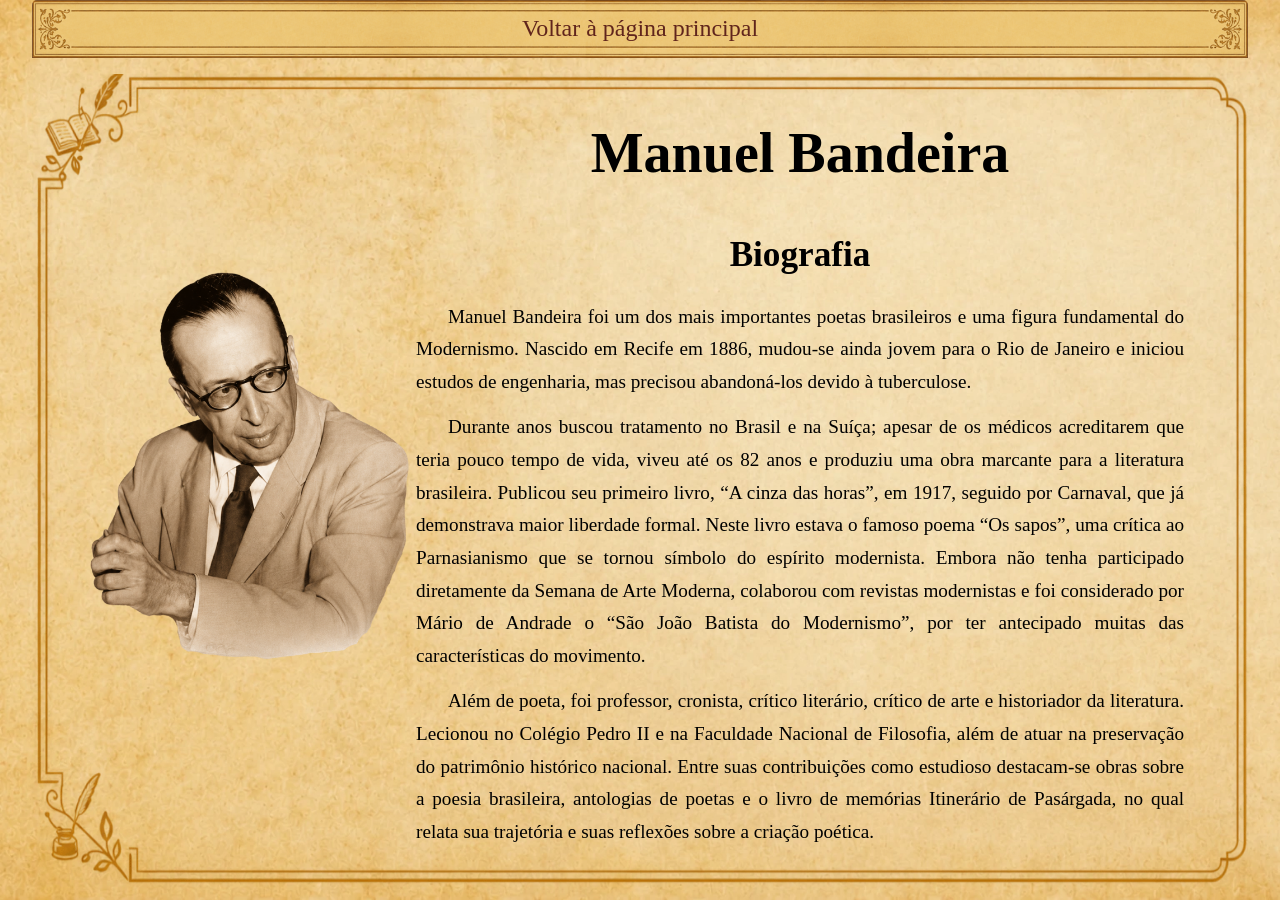
<file: autores-html/manuel.html>
<!DOCTYPE html>
<html lang="pt-br">
<head>
    <meta charset="UTF-8">
    <meta name="viewport" content="width=device-width, initial-scale=1.0">
    <meta name="description" content="Biografia e obras de Manuel Bandeira">
    <link rel="icon" href="../imagens/geral/favicon.png" type="image/png">
    <link rel="stylesheet" href="../css/estilos.css">
    <link rel="stylesheet" href="../css/autores.css">
    <title>Manuel Bandeira</title>
</head>
<body>
    <div id="container">
        
        <a href="../index.html">
            <header>
                Voltar à página principal
            </header>
        </a>
        
        <main>
            <aside>
                <img src="../imagens/autores/manuel/manuel.webp" alt="Imagem do escritor Manuel Bandeira.">
            </aside>
            <section>
                <h1>Manuel Bandeira</h1>

                <h2>Biografia</h2>

                <p>Manuel Bandeira foi um dos mais importantes poetas brasileiros e uma figura fundamental do Modernismo. Nascido em Recife em 1886, mudou-se ainda jovem para o Rio de Janeiro e iniciou estudos de engenharia, mas precisou abandoná-los devido à tuberculose.</p>

                <p>Durante anos buscou tratamento no Brasil e na Suíça; apesar de os médicos acreditarem que teria pouco tempo de vida, viveu até os 82 anos e produziu uma obra marcante para a literatura brasileira. Publicou seu primeiro livro, “A cinza das horas”, em 1917, seguido por Carnaval, que já demonstrava maior liberdade formal. Neste livro estava o famoso poema “Os sapos”, uma crítica ao Parnasianismo que se tornou símbolo do espírito modernista. Embora não tenha participado diretamente da Semana de Arte Moderna, colaborou com revistas modernistas e foi considerado por Mário de Andrade o “São João Batista do Modernismo”, por ter antecipado muitas das características do movimento.</p>

                <p>Além de poeta, foi professor, cronista, crítico literário, crítico de arte e historiador da literatura. Lecionou no Colégio Pedro II e na Faculdade Nacional de Filosofia, além de atuar na preservação do patrimônio histórico nacional. Entre suas contribuições como estudioso destacam-se obras sobre a poesia brasileira, antologias de poetas e o livro de memórias Itinerário de Pasárgada, no qual relata sua trajetória e suas reflexões sobre a criação poética.</p>

                <p>Ele ingressou na Academia Brasileira de Letras em 1940, ocupando a Cadeira 24. Sua morte, em 1968, foi sentida em todo o país, pois era visto como um dos maiores e mais respeitados poetas brasileiros.</p>

                <h2>Obras</h2>

                <h3>O principal de sua poesia:</h3>

                <p>— A Estrela da Manhã: Uma coletânea de poemas de Manuel Bandeira. Apesar de ser mais conservadora que “A Libertinagem”, elementos de subversão e modernistas apareciam sob o rondó, a balada e a cantiga, como é visível em “O Rondó dos Cavalinhos”, onde a linguagem popular soma-se à elegância da composição francesa.</p>

                <figure class="uma-imagem">
                    <a href="https://www.portinari.org.br/acervo/bibliografico/35949/estrela-da-manha" target="_blank"><img class="capa-de-livro" loading="lazy" src="../imagens/autores/manuel/estrela-da-manha.webp" alt='Capa da obra "Estrela da Manhã" de Manuel Bandeira'></a>
                    <figcaption>Capa da obra "Estrela da Manhã" de Manuel Bandeira.</figcaption>
                </figure>

                <p>— A Libertinagem: Obra escrita durante a fase heroica do modernismo; tenta alçar a simplicidade poética por meio de uma linguagem coloquial. Sua técnica de versos livres é integrante do conjunto, sendo seu âmbito de temas profundamente variado, atingindo desde a melancolia, perpassando pela ironia e incluindo o contexto do dia a dia, assim como uma observação das paisagens brasileiras e muitos outros assuntos.</p>

                <h2>Textos escolhidos</h2>

                <p class="poema">“Vou-me embora pra Pasárgada<br>
                Lá sou amigo do rei<br>
                Lá tenho a mulher que eu quero<br>
                Na cama que escolherei<br>
                Vou-me embora pra Pasárgada<br>
                Aqui eu não sou feliz<br>
                Lá a existência é uma aventura<br>
                De tal modo inconsequente<br>
                Que Joana a Louca de Espanha<br>
                Rainha e falsa demente<br>
                Vem a ser contraparente<br>
                Da nora que nunca tive<br>
                E como farei ginástica<br>
                Andarei de bicicleta<br>
                Montarei em burro brabo<br>
                Subirei no pau-de-sebo<br>
                Tomarei banhos de mar!<br>
                E quando estiver cansado<br>
                Deito na beira do rio<br>
                Mando chamar a mãe-d’água<br>
                Pra me contar as histórias<br>
                Que no tempo de eu menino<br>
                Rosa vinha me contar<br>
                Vou-me embora pra Pasárgada<br>
                Em Pasárgada tem tudo<br>
                É outra civilização<br>
                Tem um processo seguro<br>
                De impedir a concepção<br>
                Tem telefone automático<br>
                Tem alcaloide à vontade<br>
                Tem prostitutas bonitas<br>
                Para a gente namorar<br>
                E quando eu estiver mais triste<br>
                Mas triste de não ter jeito<br>
                Quando de noite me der<br>
                Vontade de me matar<br>
                — Lá sou amigo do rei —<br>
                Terei a mulher que eu quero<br>
                Na cama que escolherei<br>
                Vou-me embora pra Pasárgada”.</p>

                <p>— Manuel Bandeira, “Libertinagem” (1930).</p>

                <h2>Referências bibliográficas</h2>

                <ul>
                    <li>
                        <a href="https://www.academia.org.br/academicos/manuel-bandeira/biografia" target="_blank">
                            <p>Academia Brasileira de Letras (ABL)</p>
                        </a>
                    </li>

                    <li>
                        <a href="https://enciclopedia.itaucultural.org.br/pessoas/468-manuel-bandeira" target="_blank">
                            <p>Enciclopédia Itaú Cultural — Manuel Bandeira</p>
                        </a>
                    </li>

                    <li>
                        <a href="https://brasilescola.uol.com.br/literatura/manuel-bandeira.htm" target="_blank">
                            <p>Brasil Escola — Manuel Bandeira</p>
                        </a>
                    </li>

                    <li>
                        <a href="https://www.todamateria.com.br/manuel-bandeira/" target="_blank">
                            <p>Toda Matéria — Manuel Bandeira</p>
                        </a>
                    </li>

                    <li>
                        <a href="https://www.gov.br/bn/pt-br/atuacao/colecoes-e-servicos-aos-leitores/manuscritos/artigos-manuscritos/colecoes-da-secao-de-manuscritos-manuel-bandeira" target="_blank">
                            <p>Biblioteca Nacional — Coleções da Seção de Manuscritos: Manuel Bandeira</p>
                        </a>
                    </li>

                    <li>
                        <a href="https://grupoeditorialglobal.com.br/autores/lista-de-autores/biografia/?id=1272" target="_blank">
                            <p>Grupo Editorial Global — Biografia de Manuel Bandeira</p>
                        </a>
                    </li>

                    <li>
                        <a href="https://periodicos.ufsc.br/index.php/Outra/article/view/94696" target="_blank">
                            <p>UFSC — Uma leitura de Libertinagem, de Manuel Bandeira</p>
                        </a>
                    </li>
                </ul>
            </section>
        </main>
    </div>
</body>
</html>
</file>
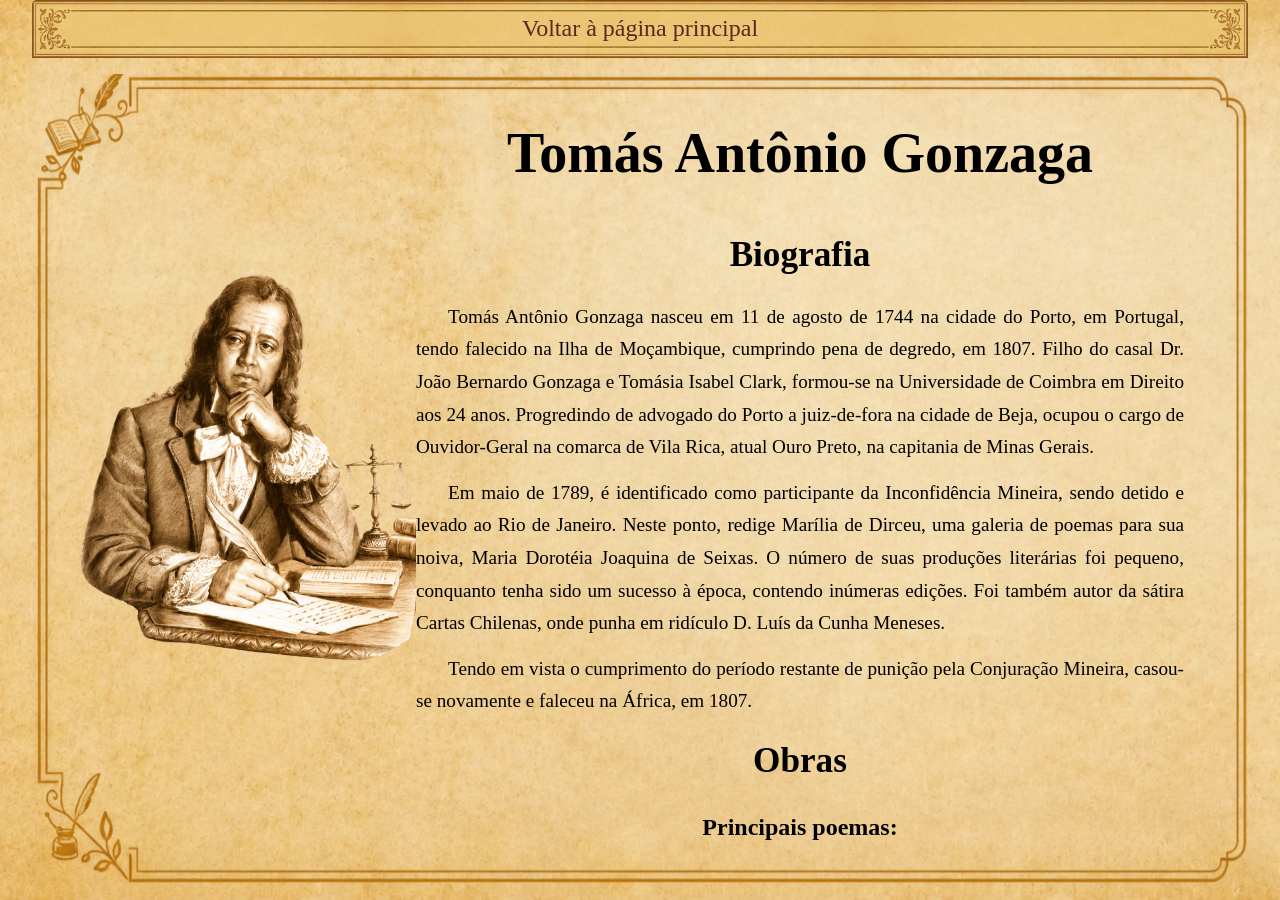
<file: autores-html/tomas.html>
<!DOCTYPE html>
<html lang="pt-br">
<head>
    <meta charset="UTF-8">
    <meta name="viewport" content="width=device-width, initial-scale=1.0">
    <meta name="description" content="Biografia e obras de Tomás António Gonzaga">
    <link rel="icon" href="../imagens/geral/favicon.png" type="image/png">
    <link rel="stylesheet" href="../css/estilos.css">
    <link rel="stylesheet" href="../css/autores.css">
    <title>Tomás António Gonzaga</title>
</head>
<body>
    <div id="container">
        
        <a href="../index.html">
            <header>
                Voltar à página principal
            </header>
        </a>
        
        <main>
            <aside>
                <img src="../imagens/autores/tomas/tomas.webp" alt="Imagem do escritor Tomás António Gonzaga.">
            </aside>
            <section>
                <h1>Tomás Antônio Gonzaga</h1>

                <h2>Biografia</h2>

                <p>Tomás Antônio Gonzaga nasceu em 11 de agosto de 1744 na cidade do Porto, em Portugal, tendo falecido na Ilha de Moçambique, cumprindo pena de degredo, em 1807. Filho do casal Dr. João Bernardo Gonzaga e Tomásia Isabel Clark, formou-se na Universidade de Coimbra em Direito aos 24 anos. Progredindo de advogado do Porto a juiz-de-fora na cidade de Beja, ocupou o cargo de Ouvidor-Geral na comarca de Vila Rica, atual Ouro Preto, na capitania de Minas Gerais.</p>

                <p>Em maio de 1789, é identificado como participante da Inconfidência Mineira, sendo detido e levado ao Rio de Janeiro. Neste ponto, redige Marília de Dirceu, uma galeria de poemas para sua noiva, Maria Dorotéia Joaquina de Seixas. O número de suas produções literárias foi pequeno, conquanto tenha sido um sucesso à época, contendo inúmeras edições. Foi também autor da sátira Cartas Chilenas, onde punha em ridículo D. Luís da Cunha Meneses.</p>

                <p>Tendo em vista o cumprimento do período restante de punição pela Conjuração Mineira, casou-se novamente e faleceu na África, em 1807.</p>

                <h2>Obras</h2>

                <h3>Principais poemas:</h3>

                <p>— Marília de Dirceu: Trata-se de um dos principais símbolos do Arcadismo brasileiro, apresentando elementos bucólicos, ou seja, relativos a uma valorização do ambiente natural, idealizadores e neoclássicos, os quais retomam aspectos culturais da Antiguidade greco-romana. Divide-se em três partes, que giram em torno da relação entre o autor e a Conjuração Mineira. Na primeira, há o retrato de um maravilhoso espaço físico e humano brasileiro, sendo narrado para a musa do protagonista, Marília de Dirceu. Contudo, as contradições sociais, a vida burguesa e a problematização do desmatamento também estão presentes na obra. A segunda seção apresenta caráter mais pessimista, exibindo uma linguagem controlada e incomumente direta para a época, na qual predominava o Barroco e seus excessos na construção sintática.</p>

                <p>Ao final, o terceiro segmento encerra todo o corpo literário ao sustentar a melancolia e nostalgia do eu lírico, distanciando-se significativamente do tom mais otimista e propriamente “árcade” do início.</p>

                <figure class="uma-imagem">
                    <a href="https://aya.app.br/ayabooks/detalhes/marilia-de-dirceu_61926" target="_blank"><img class="capa-de-livro" loading="lazy" src="../imagens/autores/tomas/marilia-de-dirceu.webp" alt='Capa do livro "Marília de Dirceu" de Tomás Antônio Gonzaga'></a>
                    <figcaption>Capa do livro "Marília de Dirceu" de Tomás Gonzaga.</figcaption>
                </figure>

                <p>— Cartas Chilenas: Uma sátira atribuída a Gonzaga. Por intermédio da voz de um pseudônimo historicamente obscuro, “Critilo”, aponta os excessos da cidade de Santiago, no Chile; todavia, os argumentos são de tal forma redigidos que o país criticado é visivelmente Minas Gerais, sendo a capital chilena um simulacro de Vila Rica. Composta por 13 cartas, a narrativa é intermediada pelo receptor das mesmas, Doroteu, o qual também simboliza um amigo de Tomás, Cláudio Manuel da Costa. Os abusos de poder relatados no texto são ligados ao governo de Cunha Meneses, definido por seu caráter “faraônico”, onde as instituições estatais empreendiam construções grandiosas para a demonstração da força repressiva do corpo administrativo. Ademais, outro alvo de debate reside na violência e injustiça perpetradas pela governança de Cunha, nomeada como a liderança de “Fanfarrão Minésio”.</p>

                <p>Por fim, a estrutura da obra é baseada em versos decassílabos, isto é, de dez sílabas poéticas, e brancos, sem rimas.</p>

                <figure class="uma-imagem">
                    <a href="https://www.amazon.com.br/Cartas-Chilenas-Comentado-Ant%C3%B4nio-Gonzaga/dp/8536815337" target="_blank"><img class="capa-de-livro" loading="lazy" src="../imagens/autores/tomas/cartas-chilenas.webp" alt='Capa do livro "Cartas Chilenas" de Tomás Gonzaga'></a>
                    <figcaption>Capa do livro "Cartas Chilenas" de Tomás Gonzaga.</figcaption>
                </figure>

                <h2>Textos escolhidos</h2>

                <p class="poema">“Com os anos, Marília, o gosto falta,<br>
                E se entorpece o corpo já cansado:<br>
                Triste, o velho cordeiro está deitado,<br>
                E o leve filho, sempre alegre, salta.<br>
                A mesma formosura<br>
                É dote que só goza a mocidade:<br>
                Rugam-se as faces, o cabelo alveja,<br>
                Mal chega a longa idade.</p>

                <p class="poema">Que havemos de esperar, Marília bela?<br>
                Que vão passando os florescentes dias?<br>
                As glórias que vêm tarde, já vêm frias,<br>
                E pode, enfim, mudar-se a nossa estrela.<br>
                Ah! Não, minha Marília,<br>
                Aproveite-se o tempo, antes que faça<br>
                O estrago de roubar ao corpo as forças,<br>
                E ao semblante a graça!”</p>

                <p>— Tomás Antônio Gonzaga, “Marília de Dirceu”.</p>

                <h2>Referências bibliográficas</h2>

                <ul>
                    <li>
                        <a href="https://www.academia.org.br/academicos/tomas-antonio-gonzaga/biografia" target="_blank">
                            <p>Academia Brasileira de Letras (ABL)</p>
                        </a>
                    </li>

                    <li>
                        <a href="https://brasilescola.uol.com.br/literatura/tomas-antonio-gonzaga.htm" target="_blank">
                            <p>Brasil Escola — Tomás Antônio Gonzaga</p>
                        </a>
                    </li>

                    <li>
                        <a href="https://www.todamateria.com.br/marilia-de-dirceu/" target="_blank">
                            <p>Toda Matéria — Marília de Dirceu</p>
                        </a>
                    </li>

                    <li>
                        <a href="https://www.todamateria.com.br/cartas-chilenas/" target="_blank">
                            <p>Toda Matéria — Cartas Chilenas</p>
                        </a>
                    </li>

                    <li>
                        <a href="https://enciclopedia.itaucultural.org.br/pessoas/773-tomas-antonio-gonzaga" target="_blank">
                            <p>Enciclopédia Itaú Cultural — Tomás Antônio Gonzaga</p>
                        </a>
                    </li>

                    <li>
                        <a href="https://digital.bbm.usp.br/handle/bbm/4726" target="_blank">
                            <p>Biblioteca Brasiliana Guita e José Mindlin — Marilia de Dirceu</p>
                        </a>
                    </li>

                    <li>
                        <a href="https://digital.bbm.usp.br/handle/bbm/4606" target="_blank">
                            <p>Biblioteca Brasiliana Guita e José Mindlin — Cartas chilenas</p>
                        </a>
                    </li>
                </ul>
            </section>
        </main>
    </div>
</body>
</html>
</file>
<file: css/estilos.css>
* {
    box-sizing: border-box;
}

html, body {
    margin: 0;
    padding: 0;
}

body {
    display: flex;
    height: 100dvh;
    background-image: url(../imagens/geral/imagem-de-fundo.webp);
    background-size: cover;
    background-position: center;
    align-items: center;
    justify-content: center;
    font-family: 'Times New Roman', Times, serif;
}
</file>
<file: css/pagina-principal.css>
/* Container */

#container {
    display: flex;
    width: 96vw;
    height: 96vh;
    flex-direction: column;
    padding: 1rem;    
}

/* Header */

header {
    background-image: url(../imagens/geral/header-main-1.webp);
    background-size: 100% 100%;
    border-radius: 10px;
    border: #dac7c2 solid 1px;

    display: flex;
    height: 22%;
    width: 100%;
    min-height: 150px;

    justify-content: center;
    align-items: center;
    flex-direction: column;

    color: black;
}

header > h1 {
    font-size: clamp(2rem, 6vw, 5rem);
    margin: 0;
    font-family: "Cormorant Garamond", serif;
    text-align: center;
}

header > h2 {
    font-size: clamp(0.6rem, 2vw, 1rem);
    font-family: "EB Garamond", serif;
    font-style: italic;
    text-align: center;
}

/* Main */

main {
    display: grid;
    grid-template-columns: repeat(auto-fit, minmax(300px,1fr));
    gap: 1.25rem 2.5rem;
    
    flex: 1;
    width: 100%;
    padding: 1.25rem;

    overflow-y: auto;
    overflow-x: hidden;

    scrollbar-color: #8a4a23 #ead3a2;
}    

/* Section */

a {
    text-decoration: none;
    display: flex;
    justify-content: center;
}

.card-grid {
    width: 100%;
    aspect-ratio: 3/2;
    
    background-image: url(../imagens/geral/fundo-main-vertical.webp);
    background-size: 100% 100%;

    justify-self: center;
    align-self: center;

    transition: 0.2s;

    overflow: hidden;

    display: grid;
    grid-template-columns: 1fr 1fr;
}

.card-grid:hover {
    transform: scale(1.02);
}

/*Dentro do section*/

.card-grid > img {
    width: 80%;
    align-self: center;
    justify-self: center;
    border-radius: 5%;
    margin-left: 1rem;

    min-height: 0;
    min-width: 0;
}

aside {
    display: flex;
    align-items: center;
    flex-direction: column;
    padding: 1.5rem;
}

aside > *{
    margin: 0;
    text-align: center;
}

.nome-autor {
    color: black;
    font-size: clamp(1.3rem, 2vw, 2.3rem);
}

.descricao {
    color: rgb(51, 20, 15);
    font-size: clamp(1.0rem, 1.3vw, 1.6rem);
    margin: auto;
}

.explorar {
    color: black;
    font-size: clamp(1.2rem, 1.2vw, 1.5rem);

    border: 2px solid black;
    border-radius: 3px;
    background-color: #dac7c2;
    padding: 0.35rem;

    transition: 0.2s ease-out;
}

.explorar:hover{
    transform:scale(1.1);
}

/*Ajustes para telas*/

@media (width > 1400px){
    main {
        grid-template-columns: 1fr 1fr 1fr;
    }
}

@media (width < 1000px){
    header {
        background-image: url(../imagens/geral/header-main-2.webp);
    }
}

@media (width < 400px){
    main {
        grid-template-columns: 1fr;
    }

    header > h1 {
        font-size: clamp(1.7rem, 6vw, 5rem);
        text-align: center;
    }

    header > h2 {
        display: none;
    }

    aside {
        padding: 0.8rem;
    }

    .nome-autor {
        font-size: clamp(1rem, 2vw, 2.3rem);
    }

    .descricao {
        font-size: clamp(0.8rem, 1.3vw, 1.6rem);
    }

    .explorar {
        font-size: clamp(1rem, 1.2vw, 1.5rem);
        padding: 0.2rem;
    }
}

@media (width < 300px){
    #container {
        padding: 0.5rem;
    }

    main {
        padding: 0.8rem;
    }

    .nome-autor {
        font-size: clamp(0.8rem, 2vw, 2.3rem);
    }

    .explorar {
        font-size: clamp(0.8rem, 1.2vw, 1.5rem);
        padding: 0.15rem;
    }

    .descricao {
        display: none;
    }
}
</file>
<file: css/autores.css>
/* Container */

#container {
    display: flex;
    width: 95vw;
    height: 100%;
    flex-direction: column;
}

/* Header */

header {
    display: flex;

    background-image: url(../imagens/geral/cabeçalho.webp);
    background-size: 100% 100%;
    background-position: center;
    background-repeat: no-repeat;
    border-top-right-radius: 5px; 
    border-top-left-radius: 5px; 

    width: 100%;
    height: clamp(45px, 4.5vw, 80px);

    align-items: center;
    justify-content: center;

    font-family: Georgia, 'Times New Roman', serif;
    color: #60251c;
    font-size: 1.5rem;

    transition: 0.2s;
}

header:hover{
    transform: scale(1.01);
}

a {
    text-decoration: none;
    color: black;
}

/* Main */

main {
    display: flex;
    flex: 1;
    min-height: 0;

    padding: 2rem 3rem;
    margin: 1rem 0;

    background-image: url(../imagens/geral/fundo-main-horizontal.webp);
    background-size: 100% 100%;
    background-position: center;
    background-repeat: no-repeat;

    justify-content: center;
    align-items: center; 
}

/* Aside */

aside {
    display: flex;
    width: 30%;
    height: 100%;
    justify-content: center;
    align-items: center;
}

aside > img {
    height: 100%;
    width: 100%;
    object-fit: contain;
}

/* Section */

section {
    flex: 1;
    height: 100%;
    min-height: 0;
    overflow-y: auto;
    overflow-x: hidden;

    display: flex;
    align-items: center;
    flex-direction: column;
    padding-right: 1rem;
    
    font-family: Georgia, 'Times New Roman', serif;
    text-align: justify;
    hyphens: auto;
    line-height: 1.7;

    scrollbar-color: #8a4a23 #ead3a2;
}

section > * {
    margin: 0;
}

section > h1 {
    font-size: 3.5rem;
    margin-bottom: 1.5rem;
    text-align: center;
}

section > h2 {
    font-size: 2.2rem;
    margin-bottom: 1rem;
    text-align: center;
}

section > h3 {
    font-size: 1.5rem;
    margin-bottom: 0.75rem;
    text-align: center;
}

section > p {
    font-size: 1.2rem;
    margin-bottom: 0.80rem;
    text-indent: 2rem;
}

section > .poema {
    text-indent: 0;
}

/* Imagens */

figure {
    margin: 1rem;
    display: flex;
    justify-content: center;
}

.uma-imagem {   
    align-items: center;
    flex-direction: column;
    gap: 0.3rem;
}

.duas-imagens {
    align-items: flex-start;
    flex-wrap: wrap;
    gap: 2rem;
}

.capa-de-livro{
    height: 25rem;
    object-fit: contain;
    transition: 0.5s;
}

.capa-de-livro:hover{
    transform: scale(1.03);
}

figcaption {
    font-size: 0.8rem;
    font-style: italic;
    text-align: center;
    color: #5a3218;
    width: 100%;
}

/* Animações */

aside > img {
    animation: aparecer 1s;
}

@keyframes aparecer {
    from {
        opacity: 0;
        transform: translateY(100px);
    }
    
    to {
        opacity: 1;
        transform: translateY(0px)
    }
}

/* Ajustes para telas */

@media (orientation: portrait), (width < 900px){
    aside {
        display: none;
    }

    main {
        background-image: url(../imagens/geral/fundo-main-vertical.webp);
        padding: 1rem 1rem;
    }

    section {
        height: 98%;
    }

    section > h1 {
        font-size: 2.5rem;
        margin-bottom: 1rem;
    }

    section > h2 {
        font-size: 1.8rem;
        margin-bottom: 0.5rem;
    }

    section > h3 {
        font-size: 1rem;
        margin-bottom: 0.35rem;
    }

    section > p {
        font-size: 0.7rem;
        margin-bottom: 0.40rem;
        text-indent: 1rem;
    }

    figcaption {
        font-size: 0.6rem;
    }
    
    .capa-de-livro{
        height: 20rem;
    }
}

@media (width < 400px){
    main {
        padding: 0.7rem 0.7rem;
    }

    section > h1 {
        font-size: 2.2rem;
        margin-bottom: 0.8rem;
    }

    section > h2 {
        font-size: 1.6rem;
        margin-bottom: 0.4rem;
    }

    section > h3 {
        font-size: 1rem;
        margin-bottom: 0.35rem;
    }

    section > p {
        font-size: 0.7rem;
        margin-bottom: 0.40rem;
        text-indent: 0.8rem;
    }

    .capa-de-livro{
        height: 15rem;
    }

    .duas-imagens {
        gap: 1rem;
    }
}
</file>
